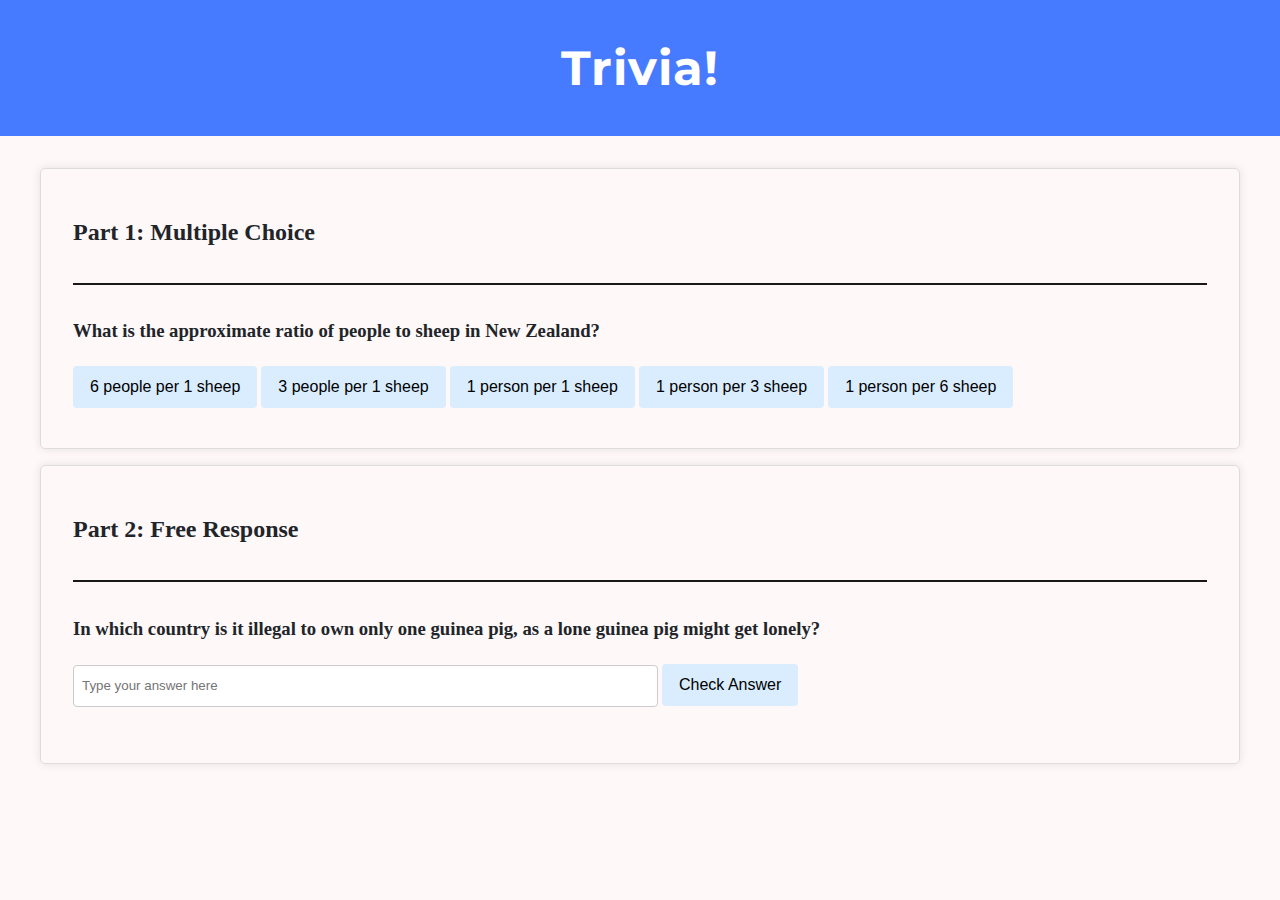
<file: week_8_web/trivia/index.html>
<!DOCTYPE html>
<html lang="en">
    <head>
        <link href="https://fonts.googleapis.com/css2?family=Montserrat:wght@500&display=swap" rel="stylesheet">
        <link href="styles.css" rel="stylesheet">
        <title>Trivia!</title>
        
    </head>
    <body>

        <div class="header">
            <h1>Trivia!</h1>
        </div>
    
        <div class="container">
            <!-- Multiple Choice Section -->
            <div class="section">
                <h2>Part 1: Multiple Choice</h2>
                
                <div class="divider"></div>

                <h3>What is the approximate ratio of people to sheep in New Zealand?</h3>
                <!-- Each button triggers the checkMultiChoice function on click -->
                <button onclick="checkMultiChoice(event)">6 people per 1 sheep</button>
                <button onclick="checkMultiChoice(event)">3 people per 1 sheep</button>
                <button onclick="checkMultiChoice(event)">1 person per 1 sheep</button>
                <button onclick="checkMultiChoice(event)">1 person per 3 sheep</button>
                <button onclick="checkMultiChoice(event)">1 person per 6 sheep</button>
                <p class="feedback"></p> <!-- Feedback for multiple choice question -->
            </div>
    
            <!-- Free Response Section -->
            <div class="section">
                <h2>Part 2: Free Response</h2>
                
                <div class="divider"></div>

                <h3>In which country is it illegal to own only one guinea pig, as a lone guinea pig might get lonely?</h3>
                <!-- Input field for free response question -->
                <input type="text" placeholder="Type your answer here">
                <!-- Button triggers the checkFreeResponse function on click -->
                <button onclick="checkFreeResponse(event)">Check Answer</button>
                <p class="feedback"></p> <!-- Feedback for free response question -->
            </div>
        </div>


        <!-- scripts -->
        <script src="script.js" defer></script>        
    </body>
</html>
</file>
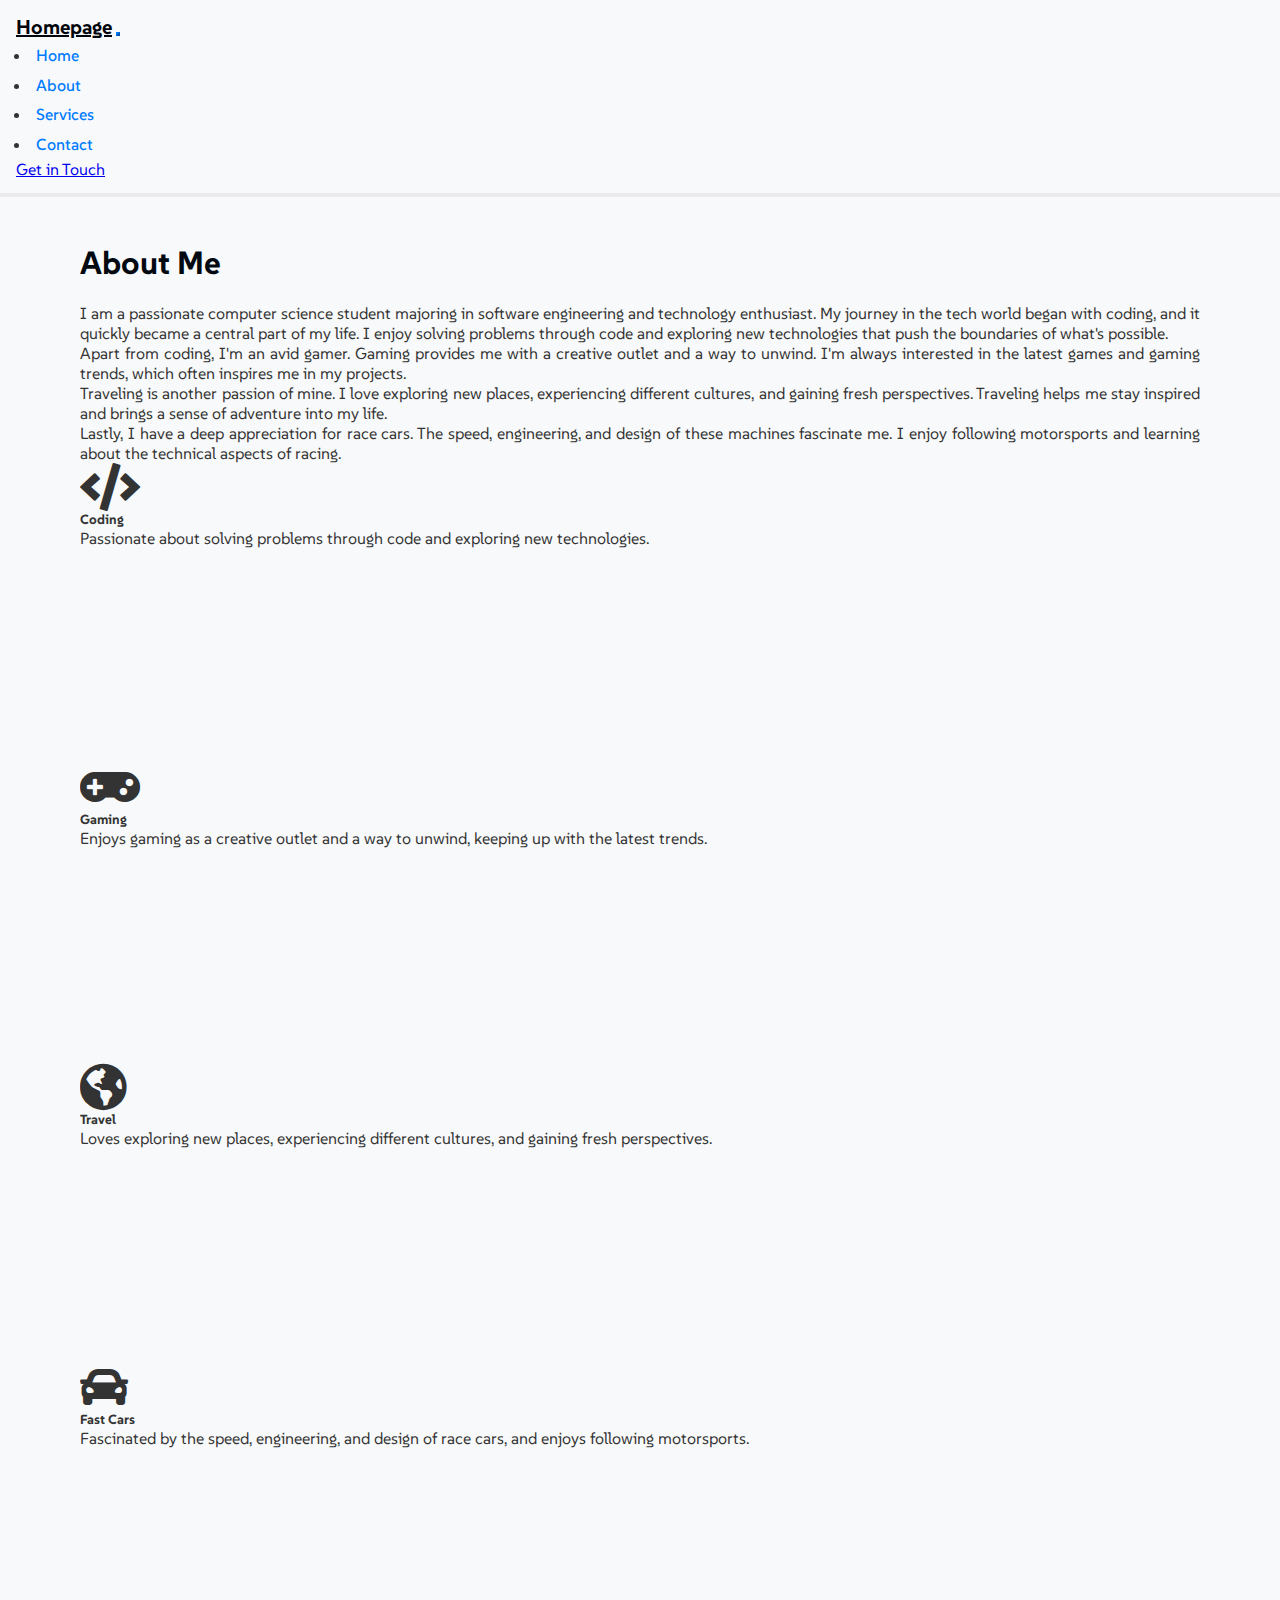
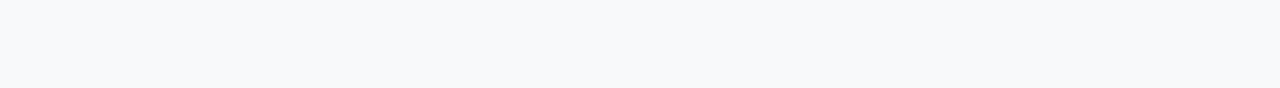
<file: week_8_web/homepage/pages/about.html>
<!DOCTYPE html>
<html lang="en">

<head>
    <meta charset="UTF-8">
    <meta name="viewport" content="width=device-width, initial-scale=1.0">
    <title>About</title>
    <!-- Font Awesome icons -->
    <link rel="stylesheet" href="https://cdnjs.cloudflare.com/ajax/libs/font-awesome/5.15.4/css/all.min.css">

    <!-- Bootstrap CSS -->
    <link rel="stylesheet" href="https://cdn.jsdelivr.net/npm/bootstrap@4.5.3/dist/css/bootstrap.min.css"
        integrity="sha384-TX8t27EcRE3e/ihU7zmQxVncDAy5uIKz4rEkgIXeMed4M0jlfIDPvg6uqKI2xXr2" crossorigin="anonymous">

        
        <!-- fonts -->
        <link rel="preconnect" href="https://fonts.googleapis.com">
        <link rel="preconnect" href="https://fonts.gstatic.com" crossorigin>
        <link href="https://fonts.googleapis.com/css2?family=SUSE:wght@100..800&display=swap" rel="stylesheet">
        
    <!-- Link to custom CSS file -->
    <link href="../css/styles.css" rel="stylesheet">

</head>

<body>
    <!-- Navigation Bar -->
    <nav class="navbar navbar-expand-lg navbar-light bg-light">
        <a class="navbar-brand" href="../index.html">Homepage</a>
        <button class="navbar-toggler" type="button" data-toggle="collapse" data-target="#navbarNav"
            aria-controls="navbarNav" aria-expanded="false" aria-label="Toggle navigation">
            <span class="navbar-toggler-icon"></span>
        </button>
        <div class="collapse navbar-collapse" id="navbarNav">
            <ul class="navbar-nav mx-auto">
                <li class="nav-item">
                    <a class="nav-link" href="../index.html">Home</a>
                </li>
                <li class="nav-item active">
                    <a class="nav-link" href="about.html">About</a>
                </li>
                <li class="nav-item">
                    <a class="nav-link" href="gallery.html">Services</a>
                </li>
                <li class="nav-item">
                    <a class="nav-link" href="contact.html">Contact</a>
                </li>
            </ul>
            <a class="btn btn-sm btn-dark ml-auto" href="contact.html">Get in Touch</a>
        </div>
    </nav>

    <!-- Main Section -->
    <main class="container my-5">
        <h1 class="text-center mb-4">About Me</h1>

        <div class="row mb-4">
            <div class="row align-items-center">
                <div class="col-lg-6 text-center text-lg-left mb-4 mb-lg-0">
                    <p class="lead about-lead">
                        I am a passionate computer science student majoring in software engineering and
                        technology enthusiast. My journey in the tech world began with coding, and it quickly became a
                        central part of my life. I enjoy solving problems through code and exploring new technologies that
                        push the boundaries of what's possible.
                    </p>
                    <p class="lead about-lead">
                        Apart from coding, I'm an avid gamer. Gaming provides me with a creative outlet and a way to unwind.
                        I'm always interested in the latest games and gaming trends, which often inspires me in my projects.
                    </p>
                </div>
                <div class="col-lg-6 text-center text-lg-left">
                    <p class="lead about-lead">
                        Traveling is another passion of mine. I love exploring new places, experiencing different cultures,
                        and gaining fresh perspectives. Traveling helps me stay inspired and brings a sense of adventure
                        into my life.
                    </p>
                    <p class="lead about-lead">Lastly, I have a deep appreciation for race cars. The speed, engineering, and design of these
                        machines fascinate me. I enjoy following motorsports and learning about the technical aspects of
                        racing.
                    </p>
                </div>
               
            </div>
        </div>

        <!-- Cards Section -->
        <div class="row">

            <!-- Coding card -->
            <div class="col-md-6 mb-4">
                <div class="card">
                    <div class="card-body text-center card-content">
                        <i class="fas fa-code fa-3x mb-3"></i>
                        <h5 class="card-title">Coding</h5>
                        <p class="card-text">Passionate about solving problems through code and exploring new
                            technologies.</p>
                        <div class="card-detail">
                            <h6>Front-End:</h6>
                            <p>Proficient in HTML, CSS (Bootstrap), and JavaScript. Skilled in creating responsive,
                                user-friendly interfaces.</p>
                            <h6>Back-End:</h6>
                            <p>Experienced in Python with frameworks like Flask and Django, as well as Node.js and
                                Express.js. Knowledgeable in developing robust server-side applications.</p>
                            <h6>Database:</h6>
                            <p>Familiar with SQLite, MySQL, PostgreSQL, and MongoDB. Capable of designing and managing
                                databases efficiently.</p>
                        </div>
                    </div>
                </div>
            </div>

            <!-- Gaming card -->
            <div class="col-md-6 mb-4">
                <div class="card">
                    <div class="card-body text-center card-content">
                        <i class="fas fa-gamepad fa-3x mb-3"></i>
                        <h5 class="card-title">Gaming</h5>
                        <p class="card-text">Enjoys gaming as a creative outlet and a way to unwind, keeping up with the latest trends.</p>
                        <!-- Additional details for gaming -->
                        <div class="card-detail">
                            <h6>Favorite Games:</h6>
                            <p><strong>FIFA:</strong> Passionate about FIFA, enjoying both career mode and online multiplayer. Often playing with friends and participating in online tournaments.</p>
                            <p><strong>Call of Duty:</strong> A fan of the adrenaline-pumping action in Call of Duty, especially enjoying the competitive multiplayer modes and the thrill of battle royale gameplay.</p>
                            <p><strong>Need for Speed:</strong> Loves the high-speed races and car customization options in Need for Speed, finding excitement in mastering the art of street racing.</p>
                        </div>
                    </div>
                </div>
            </div>


        </div>

        <div class="row">

            <!-- Travel card -->
            <div class="col-md-6 mb-4">
                <div class="card">
                    <div class="card-body text-center card-content">
                        <i class="fas fa-globe-americas fa-3x mb-3"></i>
                        <h5 class="card-title">Travel</h5>
                        <p class="card-text">Loves exploring new places, experiencing different cultures, and gaining fresh perspectives.</p>
                        <!-- Additional details for travel -->
                        <div class="card-detail">
                            <h6>Favorite Destinations:</h6>
                            <p><strong>Maasai Mara, Kenya:</strong> Fascinated by the stunning wildlife and the Great Migration. Enjoys capturing the beauty of nature and immersing in the culture of the Maasai people.</p>
                            <p><strong>Lagos State, Nigeria:</strong> Enthralled by the vibrant city life and rich cultural heritage. Particularly eager to experience the local cuisine, with a special passion for tasting authentic Jollof rice, known for its unique flavor and cultural significance.</p>
                            <p><strong>Paris, France:</strong> Enchanted by the iconic landmarks such as the Eiffel Tower and the Louvre Museum. Finds inspiration in the city's art, history, and culinary delights.</p>
                            <p><strong>Tokyo, Japan:</strong> Enjoys the blend of traditional and modern culture, from serene temples to futuristic technology. Fascinated by the unique food experiences and bustling city life.</p>
                        </div>
                    </div>
                </div>
            </div>

            <!-- Fast cars card -->
            <div class="col-md-6 mb-4">
                <div class="card">
                    <div class="card-body text-center card-content">
                        <i class="fas fa-car fa-3x mb-3"></i>
                        <h5 class="card-title">Fast Cars</h5>
                        <p class="card-text">Fascinated by the speed, engineering, and design of race cars, and enjoys following motorsports.</p>
                        <!-- Additional details for fast cars -->
                        <div class="card-detail">
                            <h6>Favorite Cars:</h6>
                            <p><strong>Toyota Supra:</strong> Appreciates the Supra's blend of power, style, and legendary status in both the street and racing scenes.</p>
                            <p><strong>BMW M3:</strong> Admires the M3 for its precision engineering, agility, and balance of performance and luxury.</p>
                            <p><strong>Nissan GT-R:</strong> Impressed by the GT-R's incredible acceleration, advanced technology, and its reputation as a supercar killer.</p>
                            <p><strong>Porsche 911 Carrera:</strong> Finds the 911 Carrera captivating for its timeless design, exceptional handling, and track-proven performance.</p>
                            <h6>Motorsport Interests:</h6>
                            <p>Passionate about watching Formula 1, rally racing, and endurance events like Le Mans. Inspired by the innovation and skill required in motorsport, and always eager to see the latest developments in automotive technology.</p>
                        </div>
                    </div>
                </div>
            </div>

        </div>
    </main>

    <!-- Bootstrap and jQuery JavaScript -->
    <script src="https://code.jquery.com/jquery-3.5.1.slim.min.js"
        integrity="sha384-DfXdz2htPH0lsSSs5nCTpuj/zy4C+OGpamoFVy38MVBnE+IbbVYUew+OrCXaRkfj"
        crossorigin="anonymous"></script>
    <script src="https://cdn.jsdelivr.net/npm/bootstrap@4.5.3/dist/js/bootstrap.bundle.min.js"
        integrity="sha384-ho+j7jyWK8fNQe+A12Hb8AhRq26LrZ/JpcUGGOn+Y7RsweNrtN/tE3MoK7ZeZDyx"
        crossorigin="anonymous"></script>
</body>

</html>
</file>
<file: week_8_web/trivia/styles.css>
/* Universal Styles */
* {
    margin: 0;
    padding: 0;
}

body {
    background-color: #fef8f8;
    color: #212529;
    font-size: 1rem;
    font-weight: 400;
    line-height: 1.5;
    text-align: left;
}

/* Container Styles */
.container {
    margin-left: auto;
    margin-right: auto;
    padding-left: 15px;
    padding-right: 15px;
    max-width: 1200px;
}

/* Header Styles */
.header {
    background-color: #477bff;
    color: #fff;
    margin-bottom: 2rem;
    padding: 2rem 1rem;
    text-align: center;
}

.header h1 {
    font-family: 'Montserrat', sans-serif;
    letter-spacing: 1px;
    font-size: 48px;
    margin: 0;
    font-weight: 700; /* Bolder weight */
}

/* Divider Styles */
.divider {
    height: 2px; 
    background-color: #1a1919;
    margin: 20px 0;
    width: 100%;
}

/* Section Styles */
.section {
    padding: 2rem;
    margin-bottom: 1rem;
    border-radius: 5px;
    border: 1px solid #ddd;
    box-shadow: 0 0 10px rgba(0, 0, 0, 0.1); 
    transition: background-color 0.15s ease-in-out;
}

.section:hover {
    background-color: #f5f5f5;
}

/* Heading Styles */
h2, h3 {
    margin-top: 0;
    padding: .8rem 0;
    font-weight: 700; 
    margin-bottom: 0.5rem;
}

/* Button and Input Styles */
button, input[type="submit"] {
    background-color: #d9edff;
    border: 1px solid transparent;
    border-radius: 0.25rem;
    font-size: 1rem;
    font-weight: 500;
    line-height: 1.5;
    padding: 0.5rem 1rem;
    text-align: center;
    cursor: pointer;
    transition: color 0.15s ease-in-out, background-color 0.15s ease-in-out, border-color 0.15s ease-in-out, box-shadow 0.15s ease-in-out;
}

button:hover, input[type="submit"]:hover {
    background-color: #cce4ff;
    border-color: #80bdff;
}

/* Input Field Styles */
input[type="text"] {
    line-height: 1.8;
    width: 50%;
    margin-bottom: 1rem;
    padding: 0.5rem;
    border: 1px solid #ccc;
    border-radius: 0.25rem;
    transition: background-color 0.15s ease-in-out, border-color 0.15s ease-in-out;
}

input[type="text"]:hover {
    background-color: #f5f5f5;
    border-color: #b3b3b3;
}

/* Feedback Message Styles */
.feedback {
    font-size: 1rem;
    font-weight: bold;
    margin-top: 0.5rem;
}

.correct-feedback {
    color: #1f9f3d; 
}

.incorrect-feedback {
    color: #dc3546ca; 
}
</file>
<file: week_8_web/homepage/css/styles.css>
/* styles.css file */
@import url('https://fonts.googleapis.com/css2?family=SUSE:wght@100..800&display=swap');

/* Reset CSS */
* {
    margin: 0;
    padding: 0;
}

/* General styling */
body {
    font-family: "SUSE", sans-serif;
    background-color: #f8f9fa;
    color: #333; 
}

/* Container setting */
.container {
    margin-top: 20px;
    max-width: 1200px;
    padding: 2% 80px;
}

/* Heading Styles */
h1 {
    color: #020911; 
    margin-bottom: 20px; 
}

/* Navbar Styling */
.navbar {
    padding: 0.9rem 1rem;
    border-bottom: 4px solid #eceaea;
}

.navbar-nav {
    flex-direction: row; 
}

.nav-item {
    margin-left: 15px;
    padding: .3rem;
    position: relative;
}

.nav-link {
    color: #007bff; 
    font-weight: 500; 
    text-decoration: none;
    position: relative;
    overflow: hidden;
}

.nav-link::after {
    content: '';
    position: absolute;
    left: 50%;
    bottom: 0;
    width: 0;
    height: 2px;
    background-color: #01050a;
    transition: width 0.3s ease, left 0.3s ease;
}

.nav-link:hover::after {
    width: 100%; /* Full width on hover */
    left: 0; /* Aligns the line to the left */
}

.navbar-brand {
    font-weight: bold; 
    color: #01060c; 
    font-size: 1.25rem;
}

.navbar-toggler {
    border-color: #007bff; 
}

.navbar-toggler-icon {
    background-image: url("data:image/svg+xml,...");
}

/* Hero Section Styling */
.hero-section {
    display: flex;
    align-items: center;
    justify-content: center;
    height: 80vh;
    background-color: #ffffff;
    border-radius: 8px;
    padding: 40px;
    box-shadow: 0 4px 8px rgba(0, 0, 0, 0.499),
    3px -4px 18px rgba(8, 7, 7, 0.212); 
}

.hero-section .hero-text {
    flex: 1;
    text-align: center;
    padding-right: 20px; 
}

.hero-section .hero-image {
    flex: 1;
    display: flex;
    justify-content: center;
    align-items: center;
}

.hero-section img {
    max-width: 100%;
    margin-top: 1rem;
    height: auto;
    border-radius: 3px;
}

/* Heading and Paragraph Styles in Hero Section */
.hero-section h1 {
    color: #020911; 
    font-size: 2.5rem;
    margin-bottom: 20px; 
    text-align: center;
}

.hero-section p {
    color: #555; 
    font-size: 1.2rem;
    margin-bottom: 20px; 
    text-align: justify;
}

/* About page styles */
.about-lead{
    font-size: 1rem;
    text-align: justify;
}

.card {
    height: 300px;
    overflow: hidden;
    transition: transform 0.3s ease-in-out;
}

.card:hover {
    transform: scale(1.05);
    background-color: #eceaea;
}

.card-content {
    position: relative;
}

.card-text {
    opacity: 1;
    transition: opacity 0.3s ease-in-out;
}

.card:hover .card-text {
    opacity: 0;
}

.card-detail {
    opacity: 0;
    transition: opacity 0.3s ease-in-out;
    overflow-y: auto;
    height: 100%;
    position: absolute;
    top: 0;
    left: 0;
    width: 100%;
    background-color: rgba(0, 0, 0, 0.7);
    color: #fff;
    padding: 15px;
    border-radius: 5px;
}

.card:hover .card-detail {
    opacity: 1;
}

.card-detail h6 {
    font-size: 1rem;
    font-weight: 600;
    color: #ffd700;
    margin-top: 10px;
    text-transform: uppercase;
    letter-spacing: 1px;
}

.card-detail p {
    font-size: 0.7rem;
    color: #fff;
    line-height: 1.5;
    margin-bottom: 8px;
}

/* Responsiness styles */
</file>
